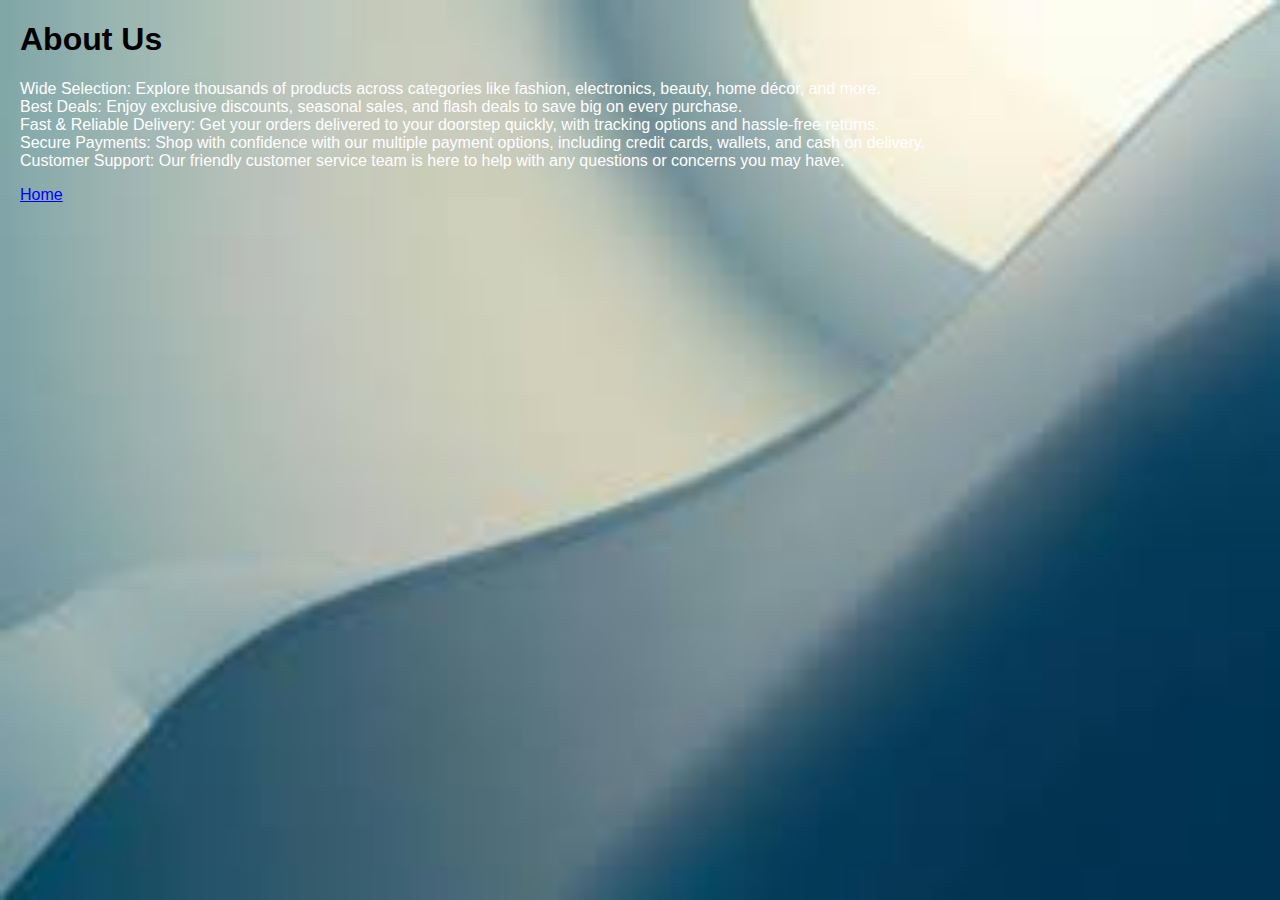
<file: website/about.html>
<!DOCTYPE html>
<html lang="en">
<head>
    <meta charset="UTF-8">
    <meta http-equiv="X-UA-Compatible" content="IE=edge">
    <meta name="viewport" content="width=device-width, initial-scale=1.0">
    <title>About Us</title>
    <link rel="stylesheet" href="style.css">
</head>
<style>
    body{
    background-image: url(about.jpeg);
    background-attachment: fixed;
    background-repeat: no-repeat;
    background-size: 100% 100%;
    }
</style>
<body>
    <h1>About Us</h1>
    <p>Wide Selection: Explore thousands of products across categories like fashion, electronics, beauty, home décor, and more.
        <br>
        Best Deals: Enjoy exclusive discounts, seasonal sales, and flash deals to save big on every purchase.
        <br>
        Fast & Reliable Delivery: Get your orders delivered to your doorstep quickly, with tracking options and hassle-free returns.
        <br>
        Secure Payments: Shop with confidence with our multiple payment options, including credit cards, wallets, and cash on delivery.
        <br>
        Customer Support: Our friendly customer service team is here to help with any questions or concerns you may have.</p>
    <a href="index.html">Home</a>
</body>
</html>
</file>
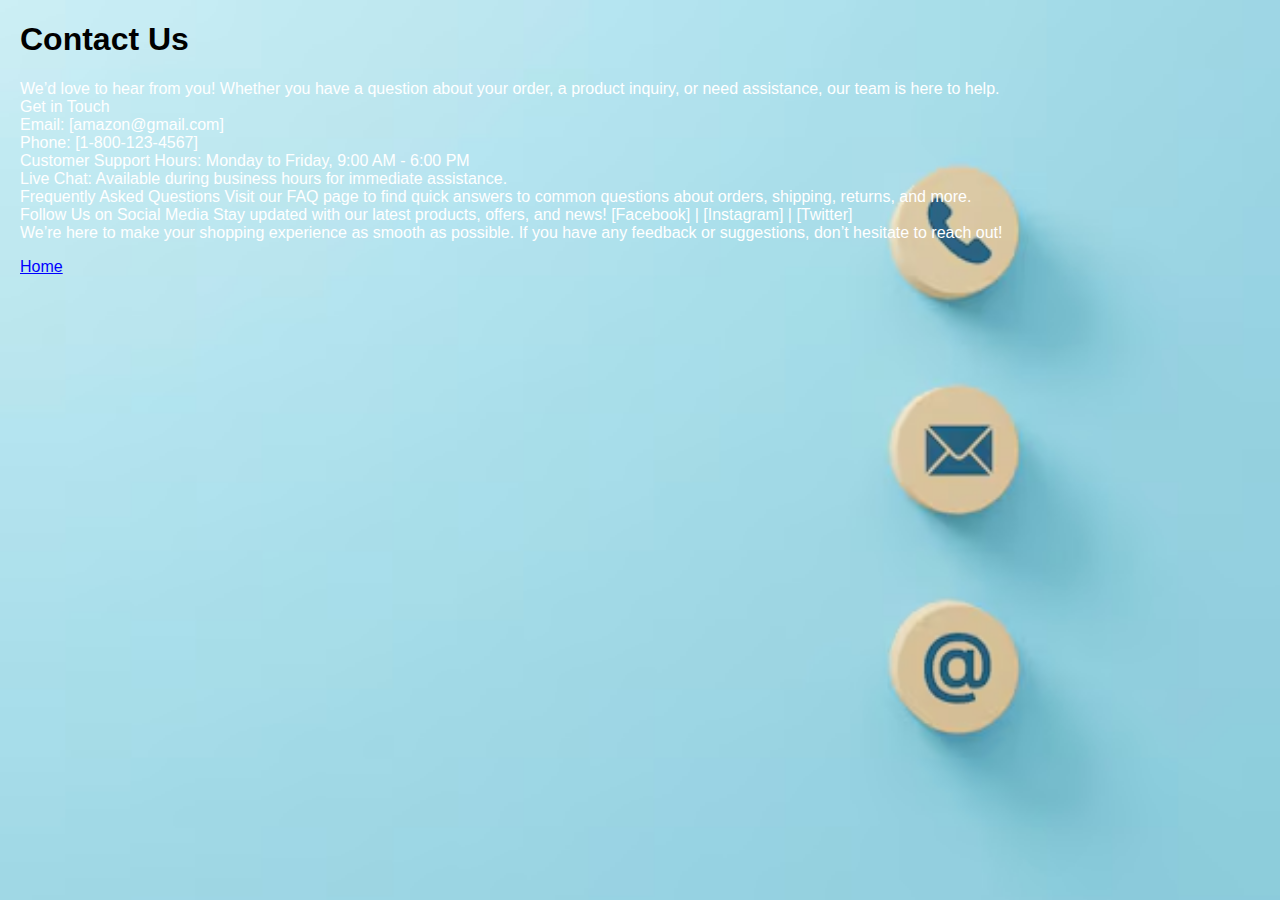
<file: website/contact.html>
<!DOCTYPE html>
<html lang="en">
<head>
    <meta charset="UTF-8">
    <meta http-equiv="X-UA-Compatible" content="IE=edge">
    <meta name="viewport" content="width=device-width, initial-scale=1.0">
    <title>Contact Us</title>
    <link rel="stylesheet" href="style.css">
</head>
<style>
    body{
    background-image: url(contact.jpg);
    background-attachment: fixed;
    background-repeat: no-repeat;
    background-size: 100% 100%;
    }
</style>
<body>
    <h1>Contact Us</h1>
    <p>We’d love to hear from you! Whether you have a question about your order, a product inquiry, or need assistance, our team is here to help.
       <br>
        Get in Touch
        <br>
        Email: [amazon@gmail.com]
        <br>
        Phone: [1-800-123-4567]
        <br>
        Customer Support Hours: Monday to Friday, 9:00 AM - 6:00 PM
        <br>
        Live Chat: Available during business hours for immediate assistance.
        <br>
        Frequently Asked Questions
        Visit our FAQ page to find quick answers to common questions about orders, shipping, returns, and more.
        <br>
        Follow Us on Social Media
        Stay updated with our latest products, offers, and news!
        [Facebook] | [Instagram] | [Twitter]
        <br>
        We’re here to make your shopping experience as smooth as possible. If you have any feedback or suggestions, don’t hesitate to reach out!</p>
    <a href="index.html">Home</a>
</body>
</html>
</file>
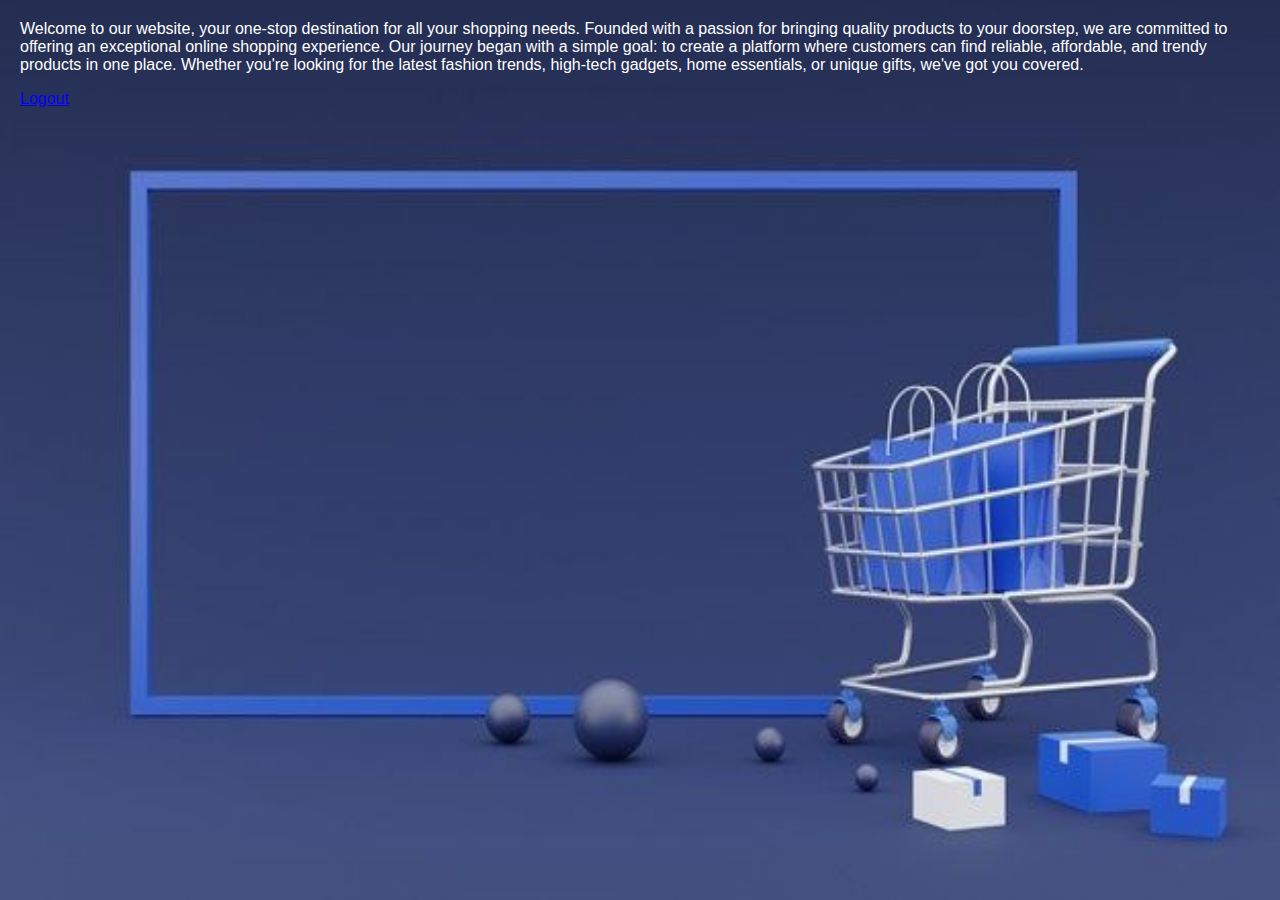
<file: website/home.html>
<!DOCTYPE html>
<html lang="en">
<head>
    <meta charset="UTF-8">
    <meta http-equiv="X-UA-Compatible" content="IE=edge">
    <meta name="viewport" content="width=device-width, initial-scale=1.0">
    <title>Home</title>
    <link rel="stylesheet" href="style.css">
</head>
<style>
     body{
    background-image: url(home.jpg);
    background-attachment: fixed;
    background-repeat: no-repeat;
    background-size: 100% 100%;
    }
</style>
<body>
    <div id="content">
        <p>Welcome to our website, your one-stop destination for all your shopping needs. Founded with a passion for bringing quality products to your doorstep, we are committed to offering an exceptional online shopping experience.
           Our journey began with a simple goal: to create a platform where customers can find reliable, affordable, and trendy products in one place. Whether you're looking for the latest fashion trends, high-tech gadgets, home essentials, or unique gifts, we've got you covered.</p>
        <a href="logout.php">Logout</a>
    </div>
</body>
</html>
</file>
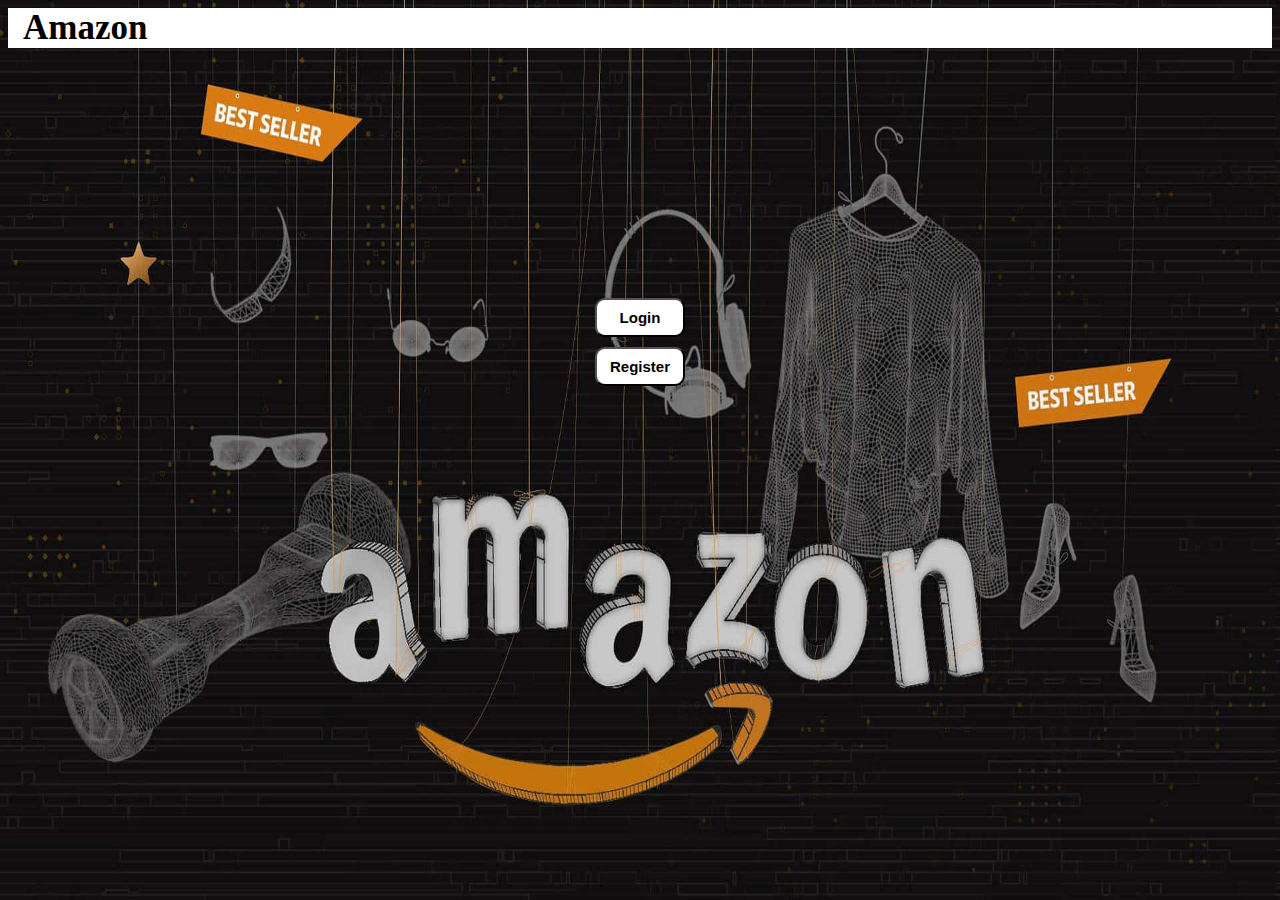
<file: website/index1.html>
<!DOCTYPE html>
<html lang="en">
<head>
    <meta charset="UTF-8">
    <meta name="viewport" content="width=device-width, initial-scale=1.0">
    <title>Index</title>
    <style>
         body{
            background-image:url(amazon.jpg);
            background-attachment: fixed;
            background-repeat: no-repeat;
            background-size: 100% 100%;
            
            }
        *{
            text-decoration: none;
        }
        .navbar{
            background: white; font-family: 'Times New Roman', Times, serif; padding-right: 15px; padding-left: 15px;
        }
        .navdiv{
            display: flex;
            align-items: center;
            justify-content: space-between;
            margin-bottom: 250px;
        }
        .logo a{
            font-size: 35px;
            font-weight: 600;
            color: black;
        }
        button{
            background-color: white;
            margin-left: 5px;
            margin: auto;
            margin-bottom: 10px;
            border-radius: 10px;
            padding: 9px;
            width: 90px;
            text-align: center;
            display: flex;
            justify-content: center;
            
        }
        button a{
            color: black;
            font-weight: bold;
            font-size: 15px;
        }
    </style>
</head>
<body>
    <nav class="navbar">
        <div class="navdiv">
            <div class="logo"><a href="#">Amazon</a></div>
        </div>
    </nav>
</div>
        <button><a href="login.html">Login</a></button>
        <button><a href="register.html">Register</a></button>
</body>
</html>
</file>
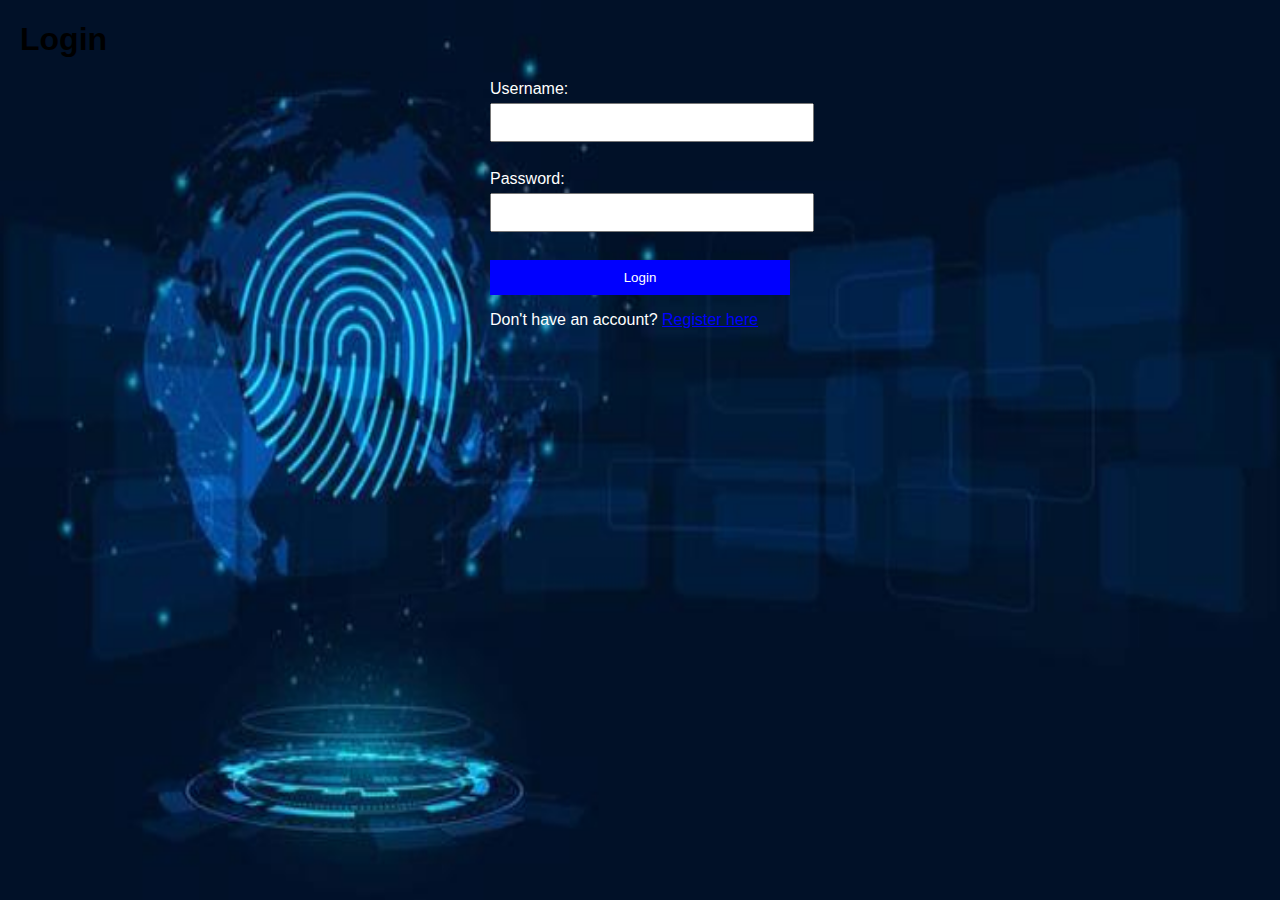
<file: website/login.html>
<!DOCTYPE html>
<html lang="en">
<head>
    <meta charset="UTF-8">
    <meta http-equiv="X-UA-Compatible" content="IE=edge">
    <meta name="viewport" content="width=device-width, initial-scale=1.0">
    <title>Login</title>
    <link rel="stylesheet" href="style.css">
</head>
<style>
    body{
    background-image: url(login.jpg);
    background-attachment: fixed;
    background-repeat: no-repeat;
    background-size: 100% 100%;
    }
</style>
<body>
    <h1>Login</h1>
    <form action="login.php" method="post">
        <label for="username">Username:</label><br>
        <input type="text" id="username" name="username"><br><br>
        <label for="password">Password:</label><br>
        <input type="password" id="password" name="password"><br><br>
        <input type="submit" value="Login" name="login">
    <p>Don't have an account? <a href="register.html">Register here</a></p>
    </form>
</body>
</html>
</file>
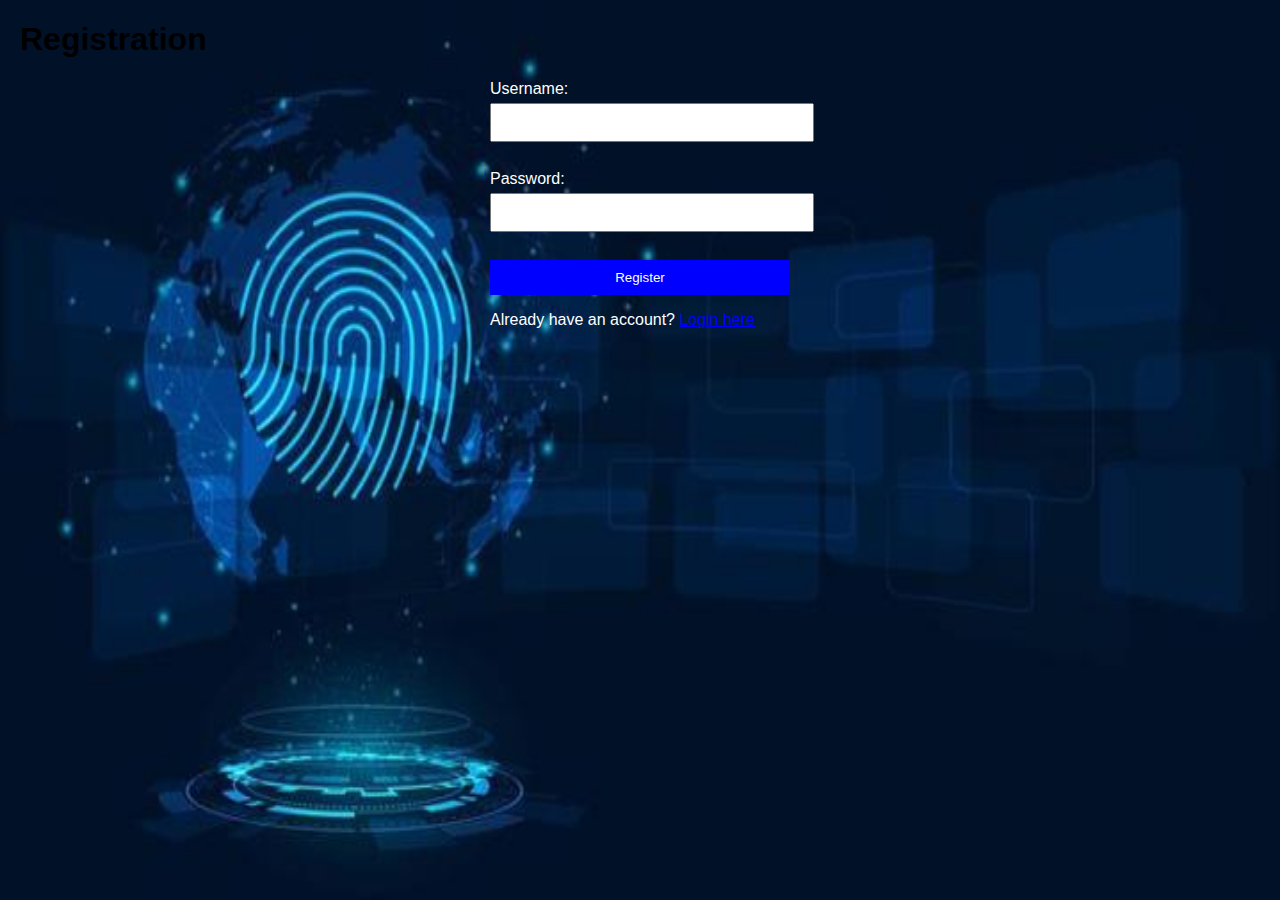
<file: website/register.html>
<!DOCTYPE html>
<html lang="en">
<head>
    <meta charset="UTF-8">
    <meta http-equiv="X-UA-Compatible" content="IE=edge">
    <meta name="viewport" content="width=device-width, initial-scale=1.0">
    <title>Register</title>
    <link rel="stylesheet" href="style.css">
</head>
<style>
    body{
    background-image: url(login.jpg);
    background-attachment: fixed;
    background-repeat: no-repeat;
    background-size: 100% 100%;
    }
</style>
<body>
    <h1>Registration</h1>
    <form action="register.php" method="post">
        <label for="username">Username:</label><br>
        <input type="text" id="username" name="username"><br><br>
        <label for="password">Password:</label><br>
        <input type="password" id="password" name="password"><br><br>
        <input type="submit" value="Register" name="register">
    <p>Already have an account? <a href="login.html">Login here</a></p>
    </form>
</body>
</html>
</file>
<file: website/style.css>
body {
    font-family: Arial, sans-serif;
    margin: 20px;
}

h1 {
    color: black;
}

form {
    max-width: 300px;
    margin: 0 auto;
}

input[type="text"], input[type="password"] {
    width: 100%;
    padding: 10px;
    margin: 5px 0 10px 0;
}

input[type="submit"] {
    width: 100%;
    padding: 10px;
    background-color: blue;
    color: white;
    border: none;
}
label{
    color: white;
}

a {
    color: blue;
}
p{
    color: white;
}
</file>
